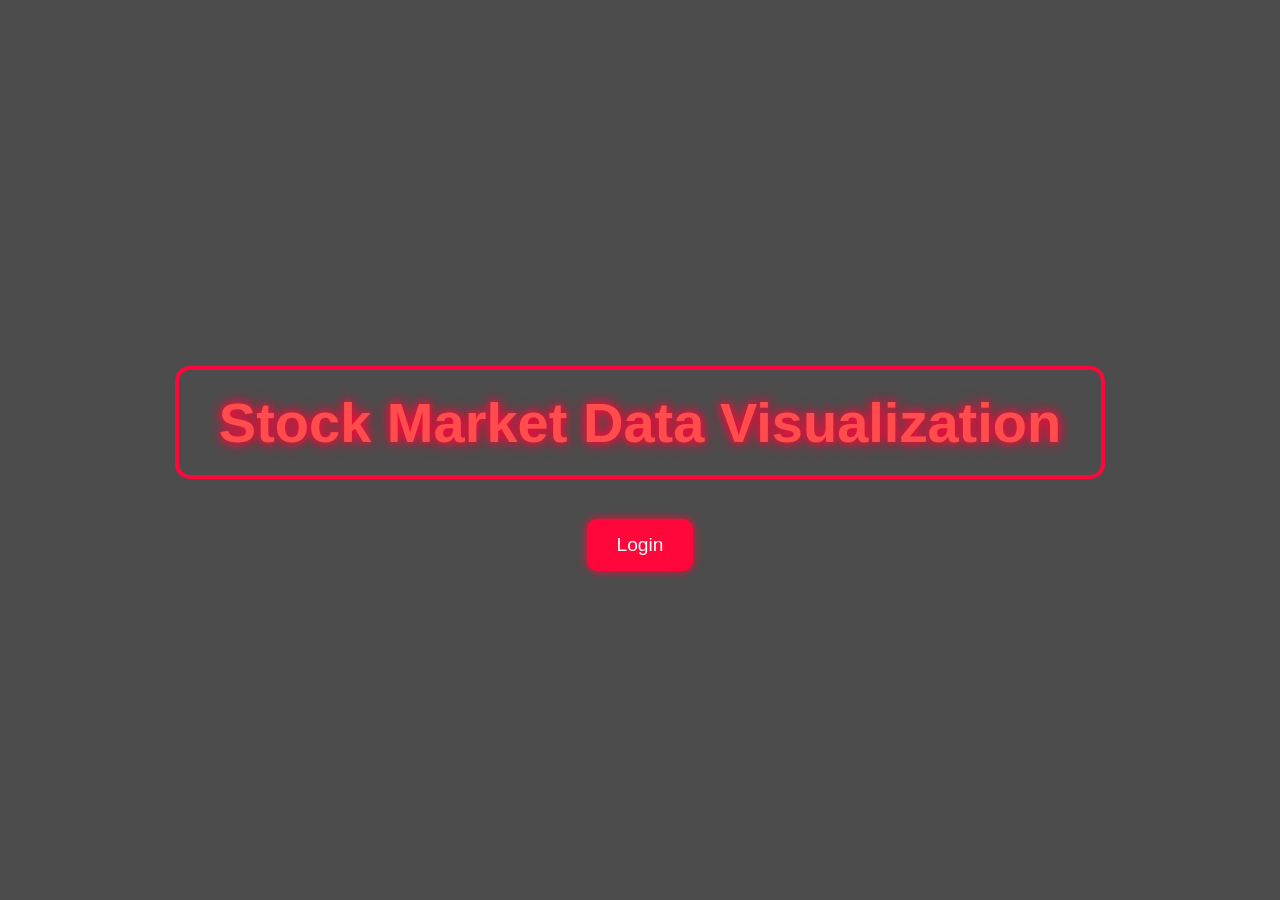
<file: DBMS_StockMarket/stock-frontend/index.html>
<!DOCTYPE html>
<html lang="en">
<head>
  <meta charset="UTF-8" />
  <meta name="viewport" content="width=device-width, initial-scale=1.0"/>
  <title> Stock Market Data Visualization</title>
  <style>
    body, html {
      margin: 0;
      padding: 0;
      height: 100%;
      font-family: 'Segoe UI', Tahoma, Geneva, Verdana, sans-serif;
    }

    .background {
      background-image: url('file:///C:/Users/samri/OneDrive/Documents/share_frontend/share_images/share_bg.gif'); /* Absolute path */
      background-size: cover;
      background-position: center;
      position: relative;
      height: 100vh;
      width: 100%;
    }

    .overlay {
      background-color: rgba(0, 0, 0, 0.7); /* Increased opacity to 70% */
      position: absolute;
      top: 0;
      left: 0;
      right: 0;
      bottom: 0;
      display: flex;
      justify-content: center;
      align-items: center;
      flex-direction: column;
      text-align: center;
    }

    h1 {
      font-size: 3.5rem;
      color: #ff4d4d; /* Light red fill */
      border: 4px solid #ff073a; /* Neon red border */
      padding: 20px 40px;
      border-radius: 15px;
      text-shadow: 0 0 8px #ff073a, 0 0 15px #ff073a;
      margin-bottom: 40px;
    }

    .btn {
      background-color: #ff073a;
      color: white;
      border: none;
      padding: 15px 30px;
      font-size: 1.2rem;
      border-radius: 10px;
      cursor: pointer;
      transition: background 0.3s ease;
      text-decoration: none;
      box-shadow: 0 0 10px #ff073a;
    }

    .btn:hover {
      background-color: #d9042f;
    }
  </style>
</head>
<body>
  <div class="background">
    <div class="overlay">
      <h1>Stock Market Data Visualization </h1>
      <a href="login.html" class="btn">Login</a>
    </div>
  </div>
</body>
</html>
</file>
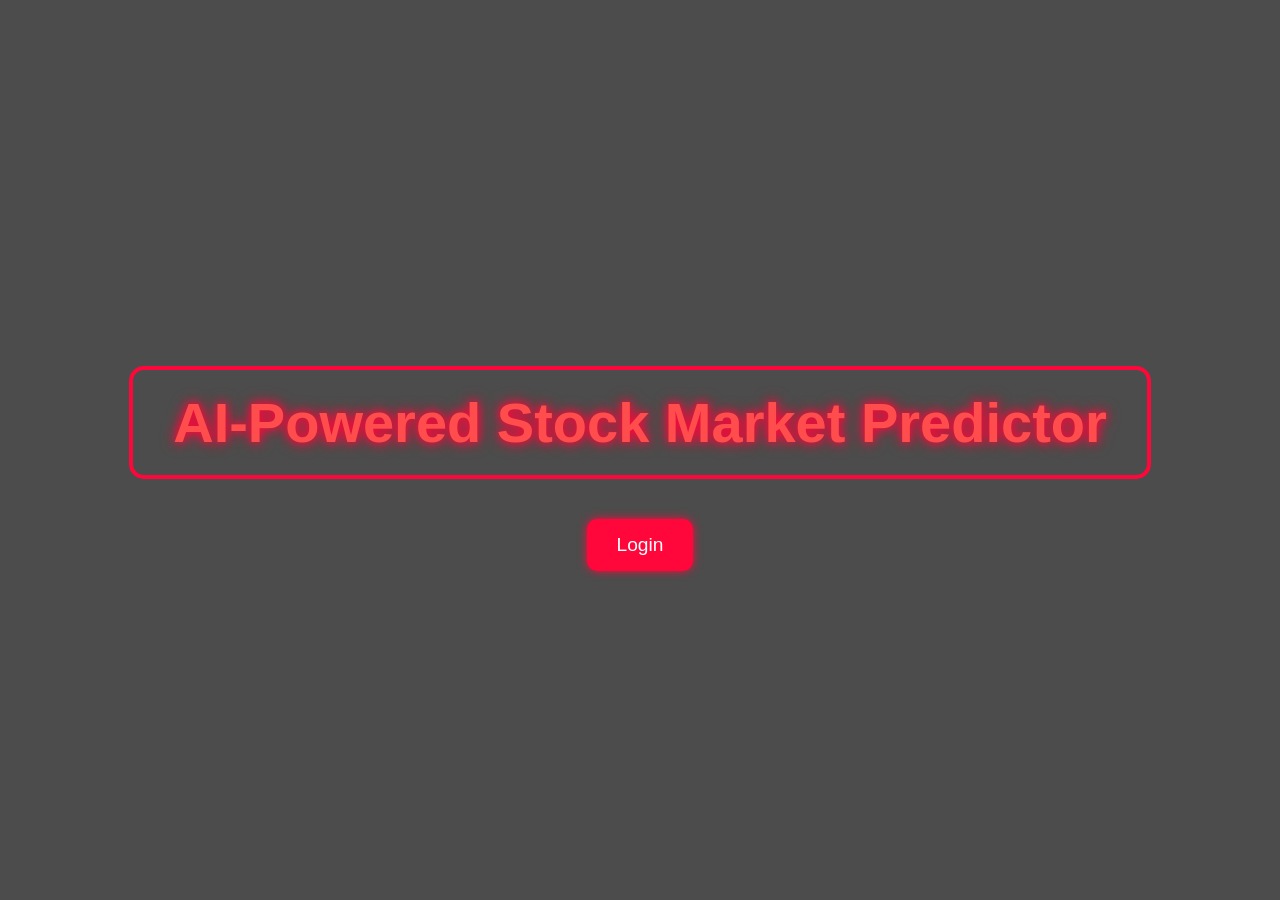
<file: DBMS_StockMarket/stock-backend/stock-frontend/index.html>
<!DOCTYPE html>
<html lang="en">
<head>
  <meta charset="UTF-8" />
  <meta name="viewport" content="width=device-width, initial-scale=1.0"/>
  <title>AI Stock Predictor Home</title>
  <style>
    body, html {
      margin: 0;
      padding: 0;
      height: 100%;
      font-family: 'Segoe UI', Tahoma, Geneva, Verdana, sans-serif;
    }

    .background {
      background-image: url('https://bsmedia.business-standard.com/_media/bs/img/misc/2023-03/21/full/market-stocks-stock-market-trading-stock-market-1679390474-25992620.jpg?im=FeatureCrop,size=(826,465)');
      background-size: cover;
      background-position: center;
      position: relative;
      height: 100vh;
      width: 100%;
    }

    .overlay {
      background-color: rgba(0, 0, 0, 0.7); /* Increased opacity to 70% */
      position: absolute;
      top: 0;
      left: 0;
      right: 0;
      bottom: 0;
      display: flex;
      justify-content: center;
      align-items: center;
      flex-direction: column;
      text-align: center;
    }

    h1 {
      font-size: 3.5rem;
      color: #ff4d4d; /* Light red fill */
      border: 4px solid #ff073a; /* Neon red border */
      padding: 20px 40px;
      border-radius: 15px;
      text-shadow: 0 0 8px #ff073a, 0 0 15px #ff073a;
      margin-bottom: 40px;
    }

    .btn {
      background-color: #ff073a;
      color: white;
      border: none;
      padding: 15px 30px;
      font-size: 1.2rem;
      border-radius: 10px;
      cursor: pointer;
      transition: background 0.3s ease;
      text-decoration: none;
      box-shadow: 0 0 10px #ff073a;
    }

    .btn:hover {
      background-color: #d9042f;
    }
  </style>
</head>
<body>
  <div class="background">
    <div class="overlay">
      <h1>AI-Powered Stock Market Predictor</h1>
      <a href="login.html" class="btn">Login</a>
    </div>
  </div>
</body>
</html>
</file>
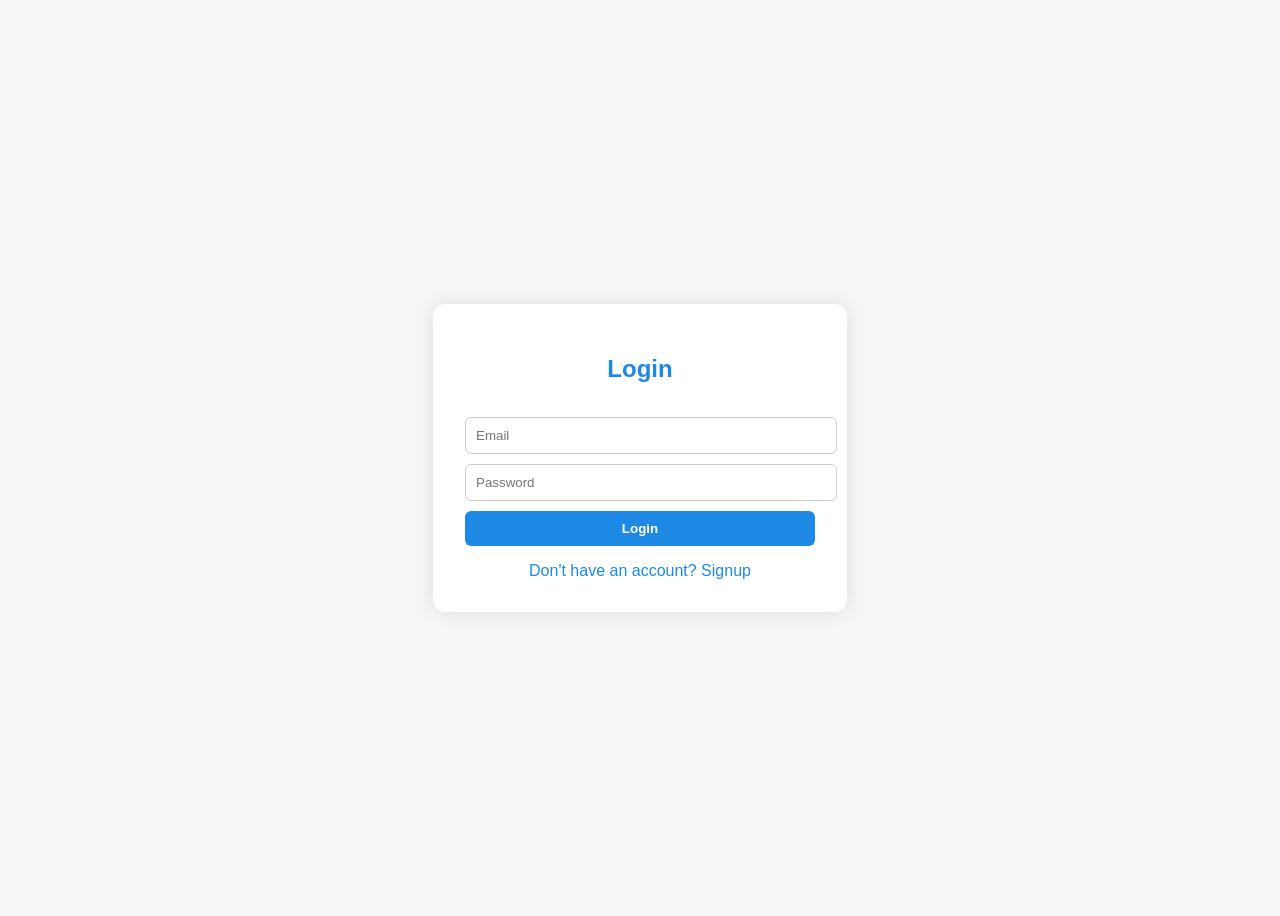
<file: DBMS_StockMarket/stock-frontend/login.html>
<!DOCTYPE html>
<html lang="en">
<head>
  <meta charset="UTF-8" />
  <title>Login / Signup - Groww Style</title>
  <style>
    body {
      font-family: Arial, sans-serif;
      background-color: #f4f6f8;
      display: flex;
      justify-content: center;
      align-items: center;
      height: 100vh;
    }
    .form-container {
      background: white;
      padding: 2rem;
      border-radius: 12px;
      box-shadow: 0 0 20px rgba(0,0,0,0.1);
      width: 350px;
    }
    h2 {
      text-align: center;
      margin-bottom: 1.5rem;
      color: #1e88e5;
    }
    input, button {
      width: 100%;
      padding: 10px;
      margin-top: 10px;
      border-radius: 6px;
      border: 1px solid #ccc;
    }
    button {
      background-color: #1e88e5;
      color: white;
      border: none;
      font-weight: bold;
    }
    .toggle-link {
      text-align: center;
      margin-top: 1rem;
      color: #1e88e5;
      cursor: pointer;
    }
    .captcha-box {
      background: #e0e0e0;
      padding: 10px;
      text-align: center;
      margin-top: 10px;
      font-weight: bold;
      letter-spacing: 2px;
      font-size: 18px;
    }
  </style>
</head>
<body>

  <div class="form-container">
    <h2 id="formTitle">Login</h2>

    <!-- Login Form -->
    <form id="loginForm">
      <input type="email" id="loginEmail" placeholder="Email" required />
      <input type="password" id="loginPassword" placeholder="Password" required />
      <button type="submit">Login</button>
    </form>

    <!-- Signup Form -->
    <form id="signupForm" style="display:none;">
      <input type="text" id="signupName" placeholder="Name" required />
      <input type="tel" id="signupPhone" placeholder="Phone Number" required />
      <input type="email" id="signupEmail" placeholder="Email" required />
      <input type="password" id="signupPassword" placeholder="Password" required />
      <input type="password" id="signupConfirmPassword" placeholder="Confirm Password" required />
      
      <div class="captcha-box" id="generatedCaptcha"></div>
      <input type="text" id="enteredCaptcha" placeholder="Enter CAPTCHA" required />

      <button type="submit">Signup</button>
    </form>

    <div class="toggle-link" onclick="toggleForm()">Don't have an account? Signup</div>
  </div>

  <script>
    const loginForm = document.getElementById("loginForm");
    const signupForm = document.getElementById("signupForm");
    const formTitle = document.getElementById("formTitle");
    const toggleLink = document.querySelector(".toggle-link");
    const captchaDisplay = document.getElementById("generatedCaptcha");

    function toggleForm() {
      if (loginForm.style.display === "none") {
        loginForm.style.display = "block";
        signupForm.style.display = "none";
        formTitle.textContent = "Login";
        toggleLink.textContent = "Don't have an account? Signup";
      } else {
        loginForm.style.display = "none";
        signupForm.style.display = "block";
        formTitle.textContent = "Signup";
        toggleLink.textContent = "Already have an account? Login";
        generateCaptcha();
      }
    }

    function generateCaptcha() {
      const chars = 'ABCDEFGHIJKLMNOPQRSTUVWXYZ0123456789';
      let captcha = '';
      for (let i = 0; i < 6; i++) {
        captcha += chars.charAt(Math.floor(Math.random() * chars.length));
      }
      captchaDisplay.textContent = captcha;
    }

    // LOGIN FORM SUBMISSION
    loginForm.addEventListener("submit", function (e) {
      e.preventDefault();
      const email = document.getElementById("loginEmail").value;
      const password = document.getElementById("loginPassword").value;
      const users = JSON.parse(localStorage.getItem("users")) || [];
      const user = users.find(u => u.email === email && u.password === password);

      if (user) {
        localStorage.setItem("username", user.name); // Save name for later
        alert("Login successful!");
        window.location.href = "dashboard.html";
      } else {
        alert("Invalid email or password.");
      }
    });

    // SIGNUP FORM SUBMISSION
    signupForm.addEventListener("submit", function (e) {
      e.preventDefault();

      const name = document.getElementById("signupName").value;
      const phone = document.getElementById("signupPhone").value;
      const email = document.getElementById("signupEmail").value;
      const password = document.getElementById("signupPassword").value;
      const confirmPassword = document.getElementById("signupConfirmPassword").value;
      const enteredCaptcha = document.getElementById("enteredCaptcha").value;
      const actualCaptcha = captchaDisplay.textContent;

      if (password !== confirmPassword) {
        alert("Passwords do not match.");
        return;
      }

      if (enteredCaptcha !== actualCaptcha) {
        alert("Incorrect CAPTCHA.");
        generateCaptcha();
        return;
      }

      const users = JSON.parse(localStorage.getItem("users")) || [];
      if (users.some(user => user.email === email)) {
        alert("User already exists with this email.");
        return;
      }

      users.push({ name, phone, email, password });
      localStorage.setItem("users", JSON.stringify(users));
      localStorage.setItem("username", name); // Save name for later

      alert("Signup successful!");
      window.location.href = "dashboard.html";
    });
  </script>

</body>
</html>
</file>
